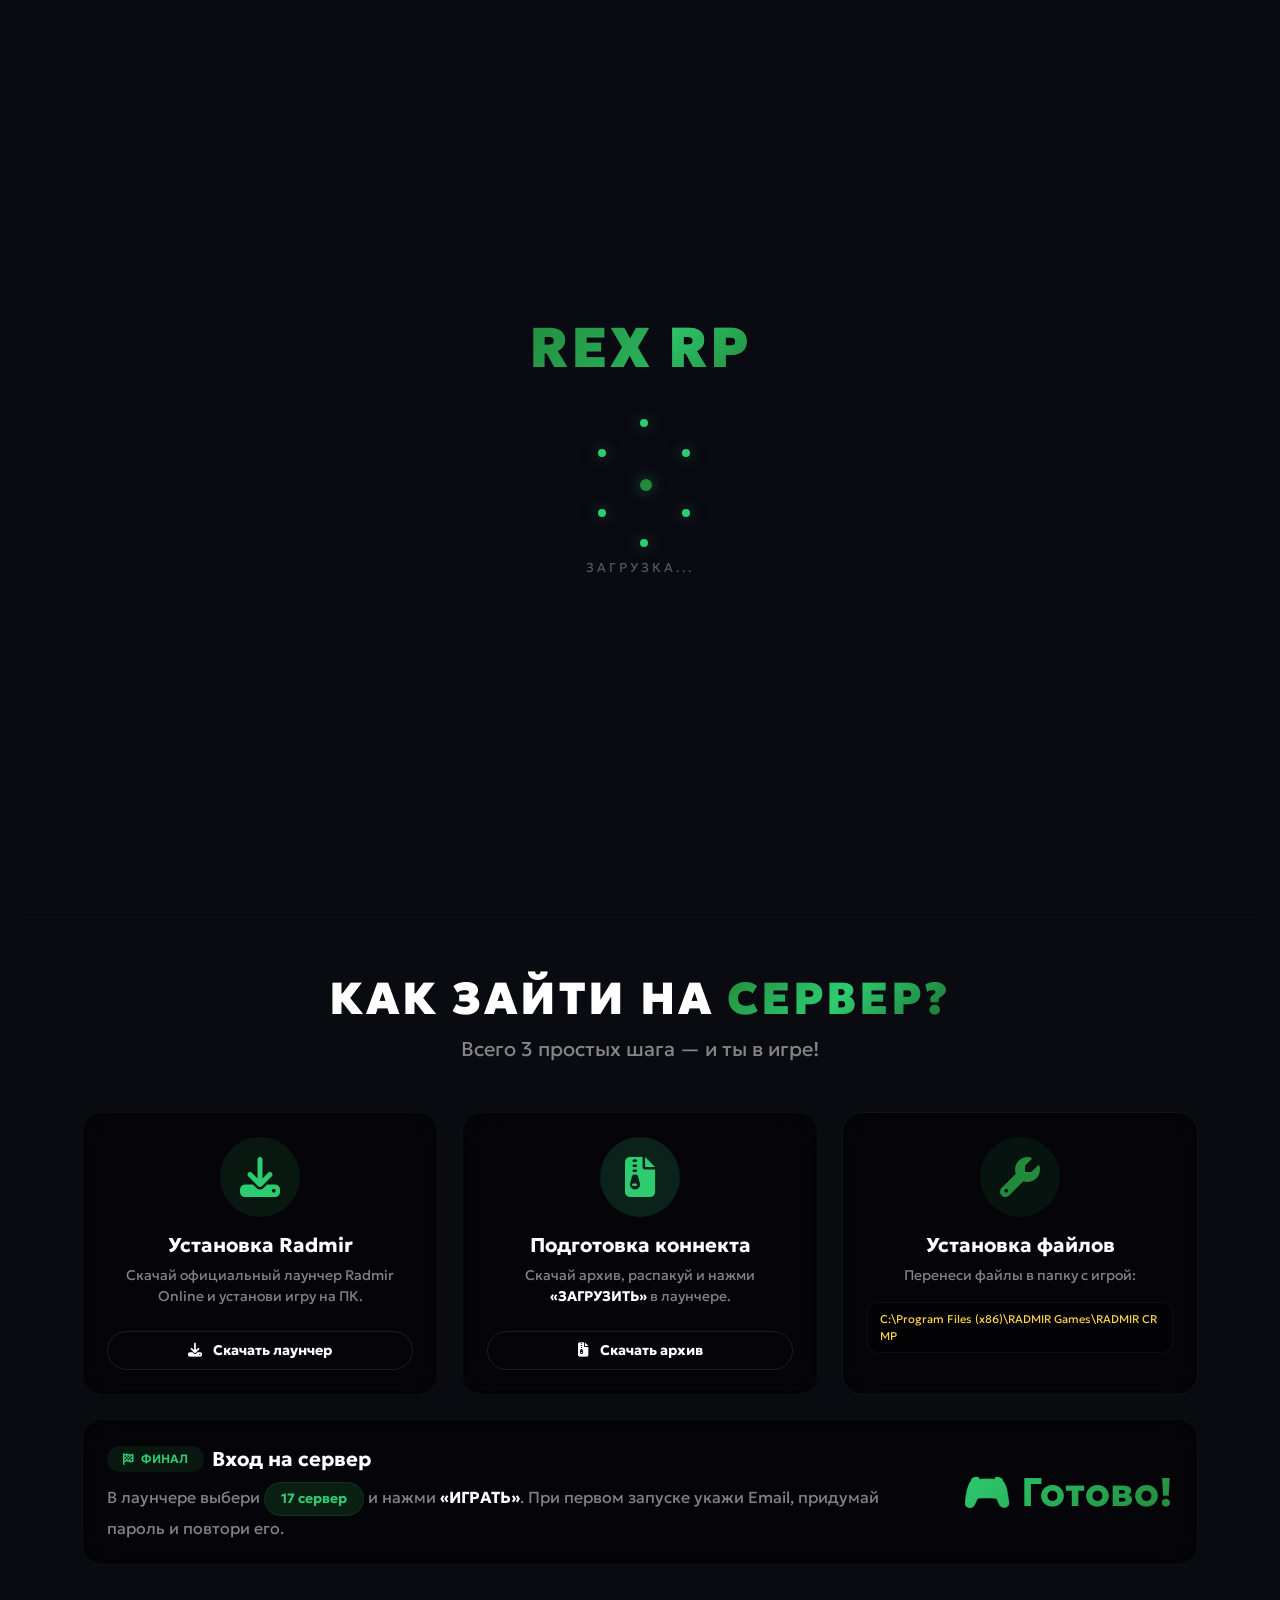
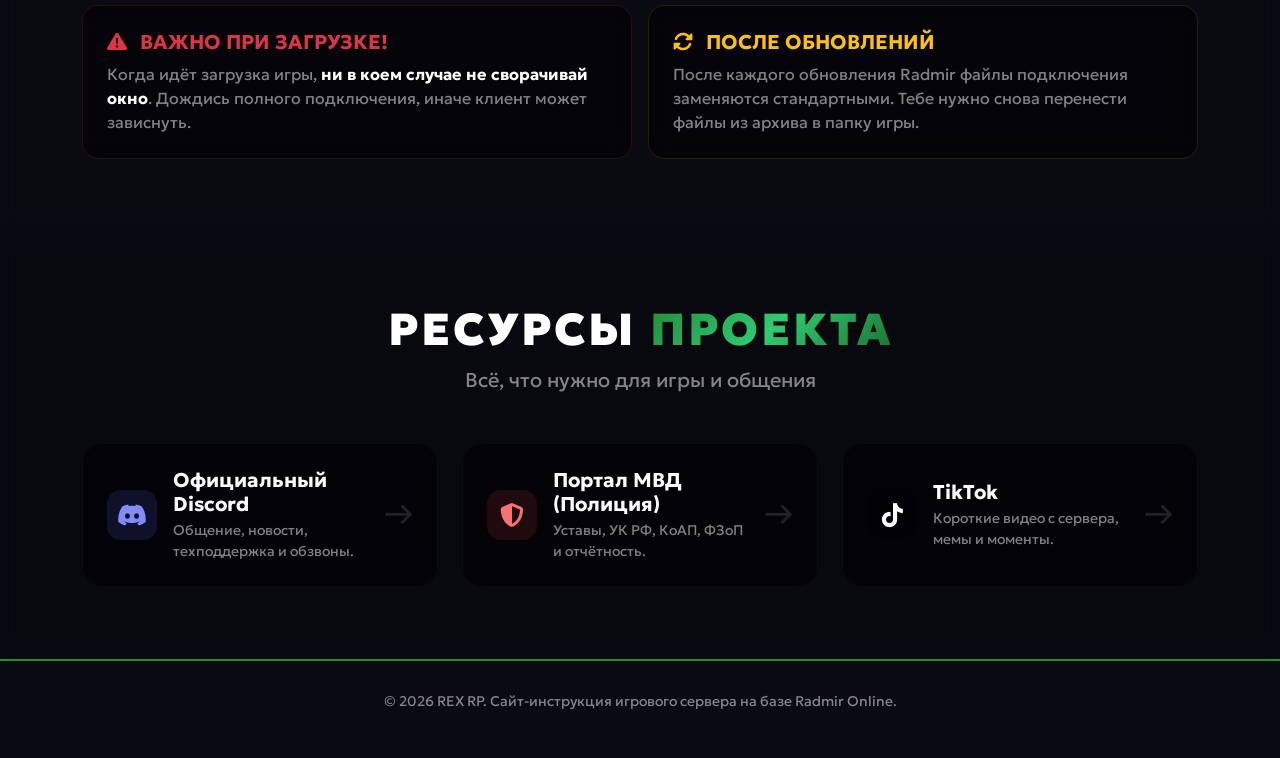
<file: index.html>
<!DOCTYPE html>
<html lang="ru">
<head>
    <meta charset="UTF-8">
    <meta name="viewport" content="width=device-width, initial-scale=1.0">
    <title>REX RP | Инструкция по подключению</title>
    
    <link rel="icon" type="image/svg+xml" href="https://raw.githubusercontent.com/REX-RP-54/RexRPSite/refs/heads/assets/Favicon.svg">
    <link rel="apple-touch-icon" href="https://raw.githubusercontent.com/REX-RP-54/RexRPSite/refs/heads/assets/Favicon.svg">
    
    <link href="https://cdn.jsdelivr.net/npm/bootstrap@5.3.3/dist/css/bootstrap.min.css" rel="stylesheet">
    <link rel="stylesheet" href="https://cdnjs.cloudflare.com/ajax/libs/font-awesome/6.5.1/css/all.min.css">
    <link href="https://fonts.googleapis.com/css2?family=Geologica:wght@100..900&display=swap" rel="stylesheet">
    
    <style>
        * { margin: 0; padding: 0; box-sizing: border-box; }
        html { scroll-behavior: smooth; }
        body {
            font-family: 'Geologica', sans-serif;
            background: #0a0a12;
            padding-top: 76px;
            overflow-x: hidden;
            cursor: default;
            color: #fff;
        }
        :root {
            --primary: #228a3b;
            --primary-light: #2ecc71;
            --primary-dark: #1a6f2e;
        }
        
        #preloader {
            position: fixed;
            inset: 0;
            background: #0a0a12;
            display: flex;
            align-items: center;
            justify-content: center;
            z-index: 99999;
            transition: opacity 0.8s ease, visibility 0.8s ease;
        }
        #preloader.hidden { opacity: 0; visibility: hidden; }
        .preloader-content { text-align: center; }
        .preloader-logo {
            font-family: 'Geologica', sans-serif;
            font-size: 3.5rem;
            font-weight: 900;
            letter-spacing: 3px;
            background: linear-gradient(135deg, #228a3b, #2ecc71);
            -webkit-background-clip: text;
            -webkit-text-fill-color: transparent;
            background-clip: text;
            margin-bottom: 30px;
            opacity: 0;
            animation: preloaderFade 1s ease forwards;
        }
        .preloader-logo span {
            background: linear-gradient(135deg, #2ecc71, #228a3b);
            -webkit-background-clip: text;
            -webkit-text-fill-color: transparent;
            background-clip: text;
        }
        @keyframes preloaderFade {
            from { opacity: 0; transform: scale(0.8); }
            to { opacity: 1; transform: scale(1); }
        }
        .preloader-particles-container {
            width: 120px;
            height: 120px;
            margin: 0 auto 20px;
            position: relative;
        }
        .preloader-particle {
            position: absolute;
            width: 8px;
            height: 8px;
            background: #2ecc71;
            border-radius: 50%;
            animation: particleFloat 2s ease-in-out infinite;
            box-shadow: 0 0 15px rgba(46, 204, 113, 0.5);
        }
        .preloader-particle:nth-child(1) { top: 0%; left: 50%; animation-delay: 0s; }
        .preloader-particle:nth-child(2) { top: 25%; left: 85%; animation-delay: 0.2s; }
        .preloader-particle:nth-child(3) { top: 75%; left: 85%; animation-delay: 0.4s; }
        .preloader-particle:nth-child(4) { top: 100%; left: 50%; animation-delay: 0.6s; }
        .preloader-particle:nth-child(5) { top: 75%; left: 15%; animation-delay: 0.8s; }
        .preloader-particle:nth-child(6) { top: 25%; left: 15%; animation-delay: 1s; }
        .preloader-particle:nth-child(7) { top: 50%; left: 50%; animation-delay: 0.3s; width: 12px; height: 12px; background: #228a3b; }
        @keyframes particleFloat {
            0%, 100% { transform: translate(0, 0) scale(1); }
            50% { transform: translate(0, -20px) scale(1.3); }
        }
        .preloader-text {
            color: rgba(255,255,255,0.3);
            font-family: 'Geologica', sans-serif;
            font-size: 0.8rem;
            letter-spacing: 3px;
            text-transform: uppercase;
        }
        
        #globalGlow {
            position: fixed;
            width: 600px;
            height: 600px;
            border-radius: 50%;
            background: radial-gradient(circle, rgba(34,138,59,0.12), rgba(46,204,113,0.05), transparent 70%);
            pointer-events: none;
            z-index: 9999;
            transform: translate(-50%, -50%);
            opacity: 0;
            transition: opacity 0.4s ease;
            mix-blend-mode: screen;
        }
        #globalGlow.active { opacity: 1; }
        
        #particlesCanvas {
            position: fixed;
            inset: 0;
            width: 100%;
            height: 100%;
            z-index: 0;
            pointer-events: none;
        }
        
        .hero-section {
            min-height: calc(100vh - 76px);
            position: relative;
            display: flex;
            align-items: center;
            background: rgba(10,10,18,0.2);
            overflow: hidden;
            z-index: 1;
        }
        .hero-section::before {
            content: '';
            position: absolute;
            inset: 0;
            background: radial-gradient(ellipse at 30% 50%, rgba(10,10,18,0.2) 0%, rgba(10,10,18,0.5) 100%),
                url('https://raw.githubusercontent.com/REX-RP-54/RexRPSite/refs/heads/assets/Site.png') center/cover no-repeat;
            filter: blur(2px) brightness(0.85);
            z-index: 0;
            animation: heroFloat 25s ease-in-out infinite alternate;
            transition: all 0.8s ease;
        }
        .hero-section:hover::before { filter: blur(2px) brightness(1.0); }
        @keyframes heroFloat {
            0% { transform: scale(1) rotate(0deg); }
            100% { transform: scale(1.05) rotate(0.5deg); }
        }
        .hero-overlay-light {
            position: absolute;
            inset: 0;
            background: linear-gradient(135deg, rgba(10,10,18,0.3) 0%, transparent 50%, rgba(10,10,18,0.2) 100%);
            z-index: 0;
            transition: all 0.8s ease;
        }
        .hero-section:hover .hero-overlay-light {
            background: linear-gradient(135deg, rgba(10,10,18,0.1) 0%, transparent 50%, rgba(10,10,18,0.05) 100%);
        }
        .hero-content {
            position: relative;
            z-index: 1;
            animation: fadeInUp 1.2s cubic-bezier(0.23,1,0.32,1) forwards;
        }
        @keyframes fadeInUp {
            from { opacity: 0; transform: translateY(60px) scale(0.95); }
            to { opacity: 1; transform: translateY(0) scale(1); }
        }
        
        .typewriter-container { min-height: 60px; }
        .typewriter-text {
            font-size: 1.3rem;
            font-weight: 600;
            color: #2ecc71;
            border-right: 2px solid #2ecc71;
            padding-right: 5px;
            animation: blink 0.8s step-end infinite;
        }
        @keyframes blink {
            0%, 100% { border-color: #2ecc71; }
            50% { border-color: transparent; }
        }
        
        #backToTop {
            position: fixed;
            bottom: 30px;
            right: 30px;
            width: 50px;
            height: 50px;
            border-radius: 50%;
            background: linear-gradient(135deg, #228a3b, #1a6f2e);
            border: none;
            color: #fff;
            font-size: 1.3rem;
            cursor: pointer;
            z-index: 9998;
            opacity: 0;
            visibility: hidden;
            transform: translateY(20px);
            transition: all 0.4s cubic-bezier(0.23,1,0.32,1);
            box-shadow: 0 4px 20px rgba(34,138,59,0.3);
        }
        #backToTop.visible { opacity: 1; visibility: visible; transform: translateY(0); }
        #backToTop:hover {
            transform: translateY(-4px) scale(1.1);
            box-shadow: 0 8px 40px rgba(34,138,59,0.5);
        }
        
        .discord-modal-overlay {
            position: fixed;
            inset: 0;
            background: rgba(0,0,0,0.7);
            backdrop-filter: blur(10px);
            z-index: 99999;
            display: flex;
            align-items: center;
            justify-content: center;
            opacity: 0;
            visibility: hidden;
            transition: all 0.4s ease;
        }
        .discord-modal-overlay.active { opacity: 1; visibility: visible; }
        .discord-modal {
            background: rgba(20,20,40,0.95);
            backdrop-filter: blur(20px);
            border: 1px solid rgba(34,138,59,0.2);
            border-radius: 24px;
            padding: 40px;
            max-width: 480px;
            width: 90%;
            text-align: center;
            transform: scale(0.9) translateY(30px);
            transition: all 0.5s cubic-bezier(0.23,1,0.32,1);
            position: relative;
            animation: modalIn 0.5s cubic-bezier(0.23, 1, 0.32, 1);
        }
        @keyframes modalIn {
            from { opacity: 0; transform: scale(0.9) translateY(-30px); }
            to { opacity: 1; transform: scale(1) translateY(0); }
        }
        .discord-modal-overlay.active .discord-modal { transform: scale(1) translateY(0); }
        .discord-modal-close {
            position: absolute;
            top: 15px;
            right: 20px;
            background: none;
            border: none;
            color: rgba(255,255,255,0.3);
            font-size: 1.5rem;
            cursor: pointer;
            transition: all 0.3s ease;
        }
        .discord-modal-close:hover { color: #fff; transform: rotate(90deg); }
        .discord-modal-icon {
            font-size: 4rem;
            margin-bottom: 15px;
        }
        .discord-modal-icon.discord-blue { color: #5865F2; }
        .discord-modal-icon.mvd-red { color: #ef4444; }
        .discord-modal h3 { color: #fff; font-weight: 800; margin-bottom: 10px; }
        .discord-modal p {
            color: rgba(255,255,255,0.6);
            font-size: 0.95rem;
            margin-bottom: 25px;
            line-height: 1.6;
        }
        .discord-modal .btn-discord-join {
            border: none;
            color: #fff;
            padding: 12px 40px;
            border-radius: 50px;
            font-weight: 700;
            font-size: 1rem;
            transition: all 0.3s ease;
            text-decoration: none;
            display: inline-block;
        }
        .discord-modal .btn-discord-join.discord-blue-btn { background: #5865F2; }
        .discord-modal .btn-discord-join.discord-blue-btn:hover {
            transform: translateY(-3px) scale(1.05);
            box-shadow: 0 10px 40px rgba(88,101,242,0.3);
            color: #fff;
        }
        .discord-modal .btn-discord-join.mvd-red-btn { background: #dc2626; }
        .discord-modal .btn-discord-join.mvd-red-btn:hover {
            transform: translateY(-3px) scale(1.05);
            box-shadow: 0 10px 40px rgba(220,38,38,0.3);
            color: #fff;
        }
        .discord-modal .btn-discord-join.tiktok-black-btn { background: #000; }
        .discord-modal .btn-discord-join.tiktok-black-btn:hover {
            transform: translateY(-3px) scale(1.05);
            box-shadow: 0 10px 40px rgba(0,0,0,0.3);
            color: #fff;
        }
        
        .text-gradient {
            background: linear-gradient(135deg, #228a3b, #2ecc71, #1a6f2e);
            -webkit-background-clip: text;
            -webkit-text-fill-color: transparent;
            background-clip: text;
        }
        .text-gradient-glow {
            background: linear-gradient(135deg, #2ecc71, #228a3b, #2ecc71, #228a3b);
            background-size: 300% 300%;
            -webkit-background-clip: text;
            -webkit-text-fill-color: transparent;
            background-clip: text;
            animation: gradientMove 4s ease-in-out infinite;
        }
        @keyframes gradientMove {
            0% { background-position: 0% 50%; }
            50% { background-position: 100% 50%; }
            100% { background-position: 0% 50%; }
        }
        
        .glass-card {
            background: rgba(0,0,0,0.45);
            backdrop-filter: blur(16px);
            border: 1px solid rgba(34,138,59,0.1);
            transition: all 0.6s cubic-bezier(0.23,1,0.32,1);
            position: relative;
            overflow: hidden;
            height: 100%;
            display: flex;
            flex-direction: column;
            border-radius: 20px !important;
        }
        .glass-card::after {
            content: '';
            position: absolute;
            top: -50%;
            left: -100%;
            width: 200%;
            height: 200%;
            background: radial-gradient(circle at center, rgba(34,138,59,0.06), transparent 70%);
            transform: scale(0);
            transition: transform 0.8s cubic-bezier(0.23,1,0.32,1);
            pointer-events: none;
        }
        .glass-card:hover::after { transform: scale(1); }
        .glass-card:hover {
            transform: translateY(-12px) scale(1.05);
            border-color: rgba(34,138,59,0.35);
            box-shadow: 0 30px 80px rgba(34,138,59,0.15);
            background: rgba(0,0,0,0.6);
        }
        
        .resource-card {
            background: rgba(0,0,0,0.45);
            backdrop-filter: blur(16px);
            border: 1px solid rgba(34,138,59,0.08);
            transition: all 0.6s cubic-bezier(0.23,1,0.32,1);
            color: #fff;
            position: relative;
            display: block;
            height: 100%;
            border-radius: 20px !important;
            cursor: pointer;
            width: 100%;
            text-align: left;
            text-decoration: none;
        }
        .resource-card::before {
            content: '';
            position: absolute;
            inset: 0;
            background: linear-gradient(135deg, rgba(34,138,59,0.05), transparent 60%);
            opacity: 0;
            transition: opacity 0.6s ease;
            border-radius: 20px;
        }
        .resource-card:hover::before { opacity: 1; }
        .resource-card:hover {
            transform: translateY(-8px) scale(1.04);
            border-color: rgba(34,138,59,0.3);
            box-shadow: 0 25px 60px rgba(34,138,59,0.1);
            color: #fff;
            background: rgba(0,0,0,0.6);
        }
        .resource-arrow {
            transition: all 0.5s cubic-bezier(0.23,1,0.32,1);
            flex-shrink: 0;
        }
        .resource-card:hover .resource-arrow {
            transform: translateX(12px) scale(1.15);
            opacity: 1 !important;
        }
        
        .step-icon-large {
            width: 80px;
            height: 80px;
            border-radius: 50%;
            display: flex;
            align-items: center;
            justify-content: center;
            font-size: 2.5rem;
            margin: 0 auto;
            background: rgba(34, 138, 59, 0.15);
            color: #2ecc71;
            transition: all 0.4s ease;
        }
        .step-card:hover .step-icon-large {
            transform: scale(1.1) rotate(-6deg);
            background: rgba(34, 138, 59, 0.25);
            box-shadow: 0 0 40px rgba(46, 204, 113, 0.2);
        }
        .step-icon-green { background: rgba(34,138,59,0.15); color: #2ecc71; }
        .step-icon-light { background: rgba(46,204,113,0.15); color: #2ecc71; }
        .step-icon-dark { background: rgba(26,111,46,0.15); color: #228a3b; }
        
        .btn-green {
            background: linear-gradient(135deg, #228a3b, #1a6f2e);
            border: none;
            color: #fff;
            transition: all 0.5s cubic-bezier(0.23,1,0.32,1);
            position: relative;
            overflow: hidden;
            border-radius: 50px !important;
        }
        .btn-green::before {
            content: '';
            position: absolute;
            inset: 0;
            background: linear-gradient(135deg, #2ecc71, #228a3b);
            opacity: 0;
            transition: opacity 0.5s ease;
            border-radius: 50px;
        }
        .btn-green:hover::before { opacity: 1; }
        .btn-green span, .btn-green i { position: relative; z-index: 1; }
        .btn-green:hover {
            transform: translateY(-4px) scale(1.06);
            box-shadow: 0 20px 60px rgba(34,138,59,0.35);
            color: #fff;
        }
        .btn-green:active { transform: scale(0.96); }
        
        .btn-outline-green {
            border: 2px solid rgba(34,138,59,0.4);
            color: #fff;
            background: transparent;
            transition: all 0.5s cubic-bezier(0.23,1,0.32,1);
            position: relative;
            overflow: hidden;
            border-radius: 50px !important;
        }
        .btn-outline-green::before {
            content: '';
            position: absolute;
            inset: 0;
            background: rgba(34,138,59,0.1);
            transform: scaleX(0);
            transform-origin: right;
            transition: transform 0.5s cubic-bezier(0.23,1,0.32,1);
            border-radius: 50px;
        }
        .btn-outline-green:hover::before { transform: scaleX(1); transform-origin: left; }
        .btn-outline-green:hover {
            border-color: #2ecc71;
            transform: translateY(-4px) scale(1.06);
            box-shadow: 0 20px 60px rgba(34,138,59,0.15);
            color: #fff;
        }
        
        .btn-outline-light-green {
            border: 1px solid rgba(34,138,59,0.25);
            color: #fff;
            background: transparent;
            transition: all 0.4s cubic-bezier(0.23,1,0.32,1);
            border-radius: 50px !important;
        }
        .btn-outline-light-green:hover {
            background: rgba(34,138,59,0.15);
            border-color: #2ecc71;
            transform: translateY(-3px) scale(1.05);
            box-shadow: 0 12px 30px rgba(34,138,59,0.12);
            color: #fff;
        }
        
        .navbar-glass {
            background: rgba(10,10,18,0.5);
            backdrop-filter: blur(24px);
            border-bottom: 1px solid rgba(34,138,59,0.05);
            transition: all 0.5s ease;
            z-index: 1000;
        }
        .navbar-glass.scrolled {
            background: rgba(10,10,18,0.7);
            border-bottom-color: rgba(34,138,59,0.1);
        }
        .nav-link-custom {
            position: relative;
            color: rgba(255,255,255,0.5) !important;
            font-weight: 600;
            font-size: 0.85rem;
            letter-spacing: 0.8px;
            padding: 8px 20px !important;
            border-radius: 50px !important;
            transition: all 0.4s cubic-bezier(0.23,1,0.32,1);
            text-transform: uppercase;
        }
        .nav-link-custom::before {
            content: '';
            position: absolute;
            bottom: 4px;
            left: 50%;
            transform: translateX(-50%) scaleX(0);
            width: 50%;
            height: 2px;
            background: linear-gradient(90deg, #228a3b, #2ecc71);
            transition: transform 0.4s cubic-bezier(0.23,1,0.32,1);
            border-radius: 2px;
        }
        .nav-link-custom:hover::before,
        .nav-link-custom.active::before { transform: translateX(-50%) scaleX(1); }
        .nav-link-custom:hover {
            color: #fff !important;
            background: rgba(34,138,59,0.06);
            transform: translateY(-2px) scale(1.05);
        }
        .nav-link-custom.active {
            color: #fff !important;
            background: rgba(34,138,59,0.1);
        }
        .nav-link-custom i {
            margin-right: 8px;
            font-size: 0.85rem;
            transition: transform 0.4s ease;
        }
        .nav-link-custom:hover i { transform: scale(1.15) rotate(-5deg); }
        
        .step-number {
            font-size: 3rem;
            font-weight: 900;
            background: linear-gradient(135deg, #228a3b, #2ecc71);
            -webkit-background-clip: text;
            -webkit-text-fill-color: transparent;
            background-clip: text;
            opacity: 0.4;
            line-height: 1;
            transition: all 0.6s ease;
        }
        .glass-card:hover .step-number {
            opacity: 0.8;
            transform: scale(1.08);
        }
        .step-badge {
            background: rgba(34,138,59,0.15);
            color: #2ecc71;
            font-size: 0.65rem;
            font-weight: 700;
            padding: 4px 14px;
            border-radius: 50px !important;
            text-transform: uppercase;
            border: 1px solid rgba(34,138,59,0.08);
            transition: all 0.4s ease;
            white-space: nowrap;
        }
        .glass-card:hover .step-badge {
            background: rgba(34,138,59,0.25);
            color: #2ecc71;
            transform: scale(1.06);
        }
        
        .final-card {
            background: rgba(0,0,0,0.45);
            border: 1px solid rgba(34,138,59,0.12);
            backdrop-filter: blur(16px);
            transition: all 0.6s cubic-bezier(0.23,1,0.32,1);
            border-radius: 20px !important;
        }
        .final-card:hover {
            border-color: rgba(34,138,59,0.3);
            box-shadow: 0 20px 60px rgba(34,138,59,0.08);
            transform: scale(1.03);
            background: rgba(0,0,0,0.6);
        }
        .final-badge {
            background: rgba(34,138,59,0.15);
            color: #2ecc71;
            padding: 4px 16px;
            border-radius: 50px !important;
            font-size: 0.75rem;
            font-weight: 600;
            transition: all 0.3s ease;
        }
        .final-card:hover .final-badge { transform: scale(1.05); }
        
        .alert-glow-danger,
        .alert-glow-warning {
            background: rgba(0,0,0,0.45);
            backdrop-filter: blur(12px);
            border-radius: 16px !important;
            transition: all 0.5s cubic-bezier(0.23,1,0.32,1);
            height: 100%;
        }
        .alert-glow-danger:hover,
        .alert-glow-warning:hover {
            transform: translateY(-5px) scale(1.03);
            box-shadow: 0 20px 50px rgba(0,0,0,0.3);
        }
        .alert-glow-danger { border: 1px solid rgba(239,68,68,0.15); }
        .alert-glow-warning { border: 1px solid rgba(245,158,11,0.15); }
        
        .badge-server {
            background: rgba(34,138,59,0.2) !important;
            color: #2ecc71 !important;
            border: 1px solid rgba(34,138,59,0.2);
            padding: 6px 16px;
            font-weight: 700;
            font-size: 0.85rem;
            border-radius: 50px !important;
            transition: all 0.4s cubic-bezier(0.23,1,0.32,1);
            display: inline-block;
        }
        .badge-server:hover {
            transform: scale(1.08);
            background: rgba(34,138,59,0.3) !important;
            box-shadow: 0 8px 30px rgba(34,138,59,0.2);
        }
        .badge-base {
            background: rgba(34,138,59,0.2) !important;
            color: #2ecc71 !important;
            border: 1px solid rgba(34,138,59,0.15);
            padding: 8px 20px;
            font-weight: 600;
            font-size: 0.85rem;
            letter-spacing: 0.5px;
            border-radius: 50px !important;
            transition: all 0.4s cubic-bezier(0.23,1,0.32,1);
            display: inline-block;
        }
        .badge-base:hover {
            transform: scale(1.05);
            background: rgba(34,138,59,0.3) !important;
        }
        
        .icon-box {
            width: 50px;
            height: 50px;
            border-radius: 14px !important;
            display: flex;
            align-items: center;
            justify-content: center;
            font-size: 1.5rem;
            flex-shrink: 0;
            transition: all 0.5s cubic-bezier(0.23,1,0.32,1);
        }
        .resource-card:hover .icon-box { transform: scale(1.12) rotate(-8deg); }
        .icon-discord { background: rgba(88,101,242,0.15); color: #818cf8; }
        .icon-mvd { background: rgba(239,68,68,0.12); color: #f87171; }
        .icon-tiktok { background: rgba(0,0,0,0.15); color: #fff; }
        
        .code-block {
            background: rgba(0,0,0,0.5);
            color: #fcd34d;
            font-size: 0.7rem;
            padding: 8px 12px;
            border-radius: 10px !important;
            border: 1px solid rgba(255,255,255,0.05);
            word-break: break-all;
            transition: all 0.4s ease;
        }
        .glass-card:hover .code-block {
            border-color: rgba(34,138,59,0.15);
            transform: scale(1.02);
        }
        
        .section-title {
            font-size: 2.8rem;
            font-weight: 900;
            letter-spacing: 3px;
            text-transform: uppercase;
        }
        .anchor-offset { scroll-margin-top: 80px; }
        .section-bg { position: relative; z-index: 1; }
        
        ::-webkit-scrollbar { width: 5px; }
        ::-webkit-scrollbar-track { background: #0a0a12; }
        ::-webkit-scrollbar-thumb {
            background: linear-gradient(180deg, #228a3b, #2ecc71);
            border-radius: 10px;
        }
        ::-webkit-scrollbar-thumb:hover {
            background: linear-gradient(180deg, #2ecc71, #228a3b);
        }
        
        @media (max-width: 992px) {
            .section-title { font-size: 2.2rem; }
            #globalGlow { width: 400px; height: 400px; }
        }
        @media (max-width: 768px) {
            .section-title { font-size: 1.8rem; letter-spacing: 1px; }
            .display-3 { font-size: 2.5rem !important; }
            .step-number { font-size: 2.2rem; }
            .hero-section::before { filter: blur(4px) brightness(0.8); }
            .glass-card { padding: 20px !important; }
            #globalGlow { width: 300px; height: 300px; }
            .typewriter-text { font-size: 1rem; }
        }
        @media (max-width: 576px) {
            .display-3 { font-size: 2rem !important; }
            .nav-link-custom {
                font-size: 0.75rem;
                padding: 6px 12px !important;
                letter-spacing: 0.3px;
            }
            .btn-green, .btn-outline-green {
                width: 100%;
                justify-content: center;
            }
            .d-flex.flex-wrap.gap-3 { flex-direction: column; }
            .hero-section::before { filter: blur(6px) brightness(0.75); }
            .step-icon-wrapper { width: 48px; height: 48px; font-size: 1.3rem; }
            .step-number { font-size: 1.8rem; }
            .badge-server, .badge-base { font-size: 0.7rem; padding: 4px 12px; }
            #globalGlow { width: 200px; height: 200px; opacity: 0.6; }
            .discord-modal { padding: 25px; }
            .discord-modal-icon { font-size: 3rem; }
            #backToTop { width: 40px; height: 40px; font-size: 1rem; bottom: 20px; right: 20px; }
        }
    </style>
</head>
<body>

    <div id="preloader">
        <div class="preloader-content">
            <div class="preloader-logo">REX <span>RP</span></div>
            <div class="preloader-particles-container">
                <div class="preloader-particle"></div>
                <div class="preloader-particle"></div>
                <div class="preloader-particle"></div>
                <div class="preloader-particle"></div>
                <div class="preloader-particle"></div>
                <div class="preloader-particle"></div>
                <div class="preloader-particle"></div>
            </div>
            <p class="preloader-text">Загрузка...</p>
        </div>
    </div>

    <div id="globalGlow"></div>
    <canvas id="particlesCanvas"></canvas>
    <button id="backToTop" title="Наверх"><i class="fas fa-arrow-up"></i></button>

    <div class="discord-modal-overlay" id="discordModal">
        <div class="discord-modal">
            <button class="discord-modal-close" id="discordModalClose"><i class="fas fa-times"></i></button>
            <div class="discord-modal-icon discord-blue"><i class="fab fa-discord"></i></div>
            <h3>Присоединяйся к нам!</h3>
            <p>Общайся с комьюнити, узнавай новости, получай техподдержку и участвуй в обзвонах на лидерство.</p>
            <a href="https://dsc.gg/rexrp" target="_blank" class="btn-discord-join discord-blue-btn"><i class="fab fa-discord me-2"></i> Перейти в Discord</a>
        </div>
    </div>

    <div class="discord-modal-overlay" id="discordModalMVD">
        <div class="discord-modal">
            <button class="discord-modal-close" id="discordModalCloseMVD"><i class="fas fa-times"></i></button>
            <div class="discord-modal-icon mvd-red"><i class="fas fa-shield-halved"></i></div>
            <h3>Портал МВД</h3>
            <p>Уставы, УК РФ, КоАП, ФЗоП, академия и отчётность для сотрудников фракции. Присоединяйся к нашему Discord-серверу!</p>
            <a href="https://dsc.gg/rexrpmvd" target="_blank" class="btn-discord-join mvd-red-btn"><i class="fas fa-shield-halved me-2"></i> Перейти в Discord МВД</a>
        </div>
    </div>

    <div class="discord-modal-overlay" id="tiktokModal">
        <div class="discord-modal">
            <button class="discord-modal-close" id="tiktokModalClose"><i class="fas fa-times"></i></button>
            <div style="background: #000; color: #fff; border-radius: 50%; width: 80px; height: 80px; display: flex; align-items: center; justify-content: center; margin: 0 auto 15px; font-size: 3rem;">
                <i class="fab fa-tiktok"></i>
            </div>
            <h3>Наш TikTok</h3>
            <p>Короткие видео с сервера, мемы, моменты из игры и не только. Подписывайся!</p>
            <a href="https://www.tiktok.com/@rexrpradmir" target="_blank" class="btn-discord-join" style="background: #000;"><i class="fab fa-tiktok me-2"></i> Перейти в TikTok</a>
        </div>
    </div>

    <nav class="navbar navbar-expand-lg navbar-dark fixed-top navbar-glass" id="mainNav">
        <div class="container">
            <a class="navbar-brand fw-bold fs-2" href="#">
                <span class="text-gradient">REX</span> <span class="text-white">RP</span>
            </a>
            <button class="navbar-toggler border-0" type="button" data-bs-toggle="collapse" data-bs-target="#navbarNav">
                <span class="navbar-toggler-icon"></span>
            </button>
            <div class="collapse navbar-collapse justify-content-end" id="navbarNav">
                <ul class="navbar-nav gap-1 gap-lg-2">
                    <li class="nav-item"><a class="nav-link nav-link-custom active" href="#about"><i class="fas fa-info-circle"></i> О проекте</a></li>
                    <li class="nav-item"><a class="nav-link nav-link-custom" href="#howto"><i class="fas fa-play-circle"></i> Инструкция</a></li>
                    <li class="nav-item"><a class="nav-link nav-link-custom" href="#links"><i class="fas fa-link"></i> Ресурсы</a></li>
                </ul>
            </div>
        </div>
    </nav>

    <section class="hero-section anchor-offset" id="about">
        <div class="hero-overlay-light"></div>
        <div class="container hero-content py-5">
            <div class="row">
                <div class="col-lg-8">
                    <span class="badge-base mb-3 d-inline-block"><i class="fas fa-gamepad me-2"></i> База Radmir Online</span>
                    <h1 class="display-3 fw-bold text-white mb-3">ДОБРО ПОЖАЛОВАТЬ <br>НА <span class="text-gradient-glow">REX ROLEPLAY</span></h1>
                    <div class="typewriter-container mb-4">
                        <span class="typewriter-text" id="typewriterText"></span>
                    </div>
                    <p class="fs-5 text-white-50 mb-4" style="max-width: 600px; line-height: 1.8;">
                        REX RP — уникальный игровой сервер на платформе Radmir CRMP. Погрузись в проработанный мир криминальной и городской романтики СНГ. Настрой подключение за пару минут по нашей инструкции.
                    </p>
                    <div class="d-flex flex-wrap gap-3">
                        <a href="#howto" class="btn btn-green btn-lg px-5 py-3 fw-bold text-uppercase"><i class="fas fa-download me-2"></i> <span>Начать установку</span></a>
                        <button class="btn btn-outline-green btn-lg px-5 py-3 fw-bold text-uppercase" id="discordModalOpen"><i class="fab fa-discord me-2"></i> Наш Discord</button>
                    </div>
                </div>
            </div>
        </div>
    </section>

    <section class="py-5 anchor-offset section-bg" id="howto" style="background: rgba(10,10,18,0.4); backdrop-filter: blur(10px);">
        <div class="container my-4">
            <div class="text-center mb-5">
                <h2 class="section-title text-white">КАК ЗАЙТИ НА <span class="text-gradient">СЕРВЕР?</span></h2>
                <p class="text-white-50 fs-5">Всего 3 простых шага — и ты в игре!</p>
            </div>
            <div class="row g-4">
                <div class="col-12 col-md-4">
                    <div class="glass-card rounded-4 p-4 step-card">
                        <div class="step-icon-large step-icon-green"><i class="fas fa-download"></i></div>
                        <h5 class="fw-bold text-white mt-3 text-center">Установка Radmir</h5>
                        <p class="text-white-50 small text-center">Скачай официальный лаунчер Radmir Online и установи игру на ПК.</p>
                        <div class="mt-auto pt-2">
                            <a href="https://radmir.online/" target="_blank" class="btn btn-outline-light-green btn-sm w-100 py-2 fw-bold"><i class="fas fa-download me-2"></i> Скачать лаунчер</a>
                        </div>
                    </div>
                </div>
                <div class="col-12 col-md-4">
                    <div class="glass-card rounded-4 p-4 step-card">
                        <div class="step-icon-large step-icon-light"><i class="fas fa-file-archive"></i></div>
                        <h5 class="fw-bold text-white mt-3 text-center">Подготовка коннекта</h5>
                        <p class="text-white-50 small text-center">Скачай архив, распакуй и нажми <strong class="text-white">«ЗАГРУЗИТЬ»</strong> в лаунчере.</p>
                        <div class="mt-auto pt-2">
                            <a href="https://github.com/REX-RP-54/RexRPSite/blob/assets/CONNECT_SERVER.zip?raw=true" target="_blank" class="btn btn-outline-light-green btn-sm w-100 py-2 fw-bold"><i class="fas fa-file-archive me-2"></i> Скачать архив</a>
                        </div>
                    </div>
                </div>
                <div class="col-12 col-md-4">
                    <div class="glass-card rounded-4 p-4 step-card" style="border-color: rgba(46,204,113,0.1);">
                        <div class="step-icon-large step-icon-dark"><i class="fas fa-wrench"></i></div>
                        <h5 class="fw-bold text-white mt-3 text-center">Установка файлов</h5>
                        <p class="text-white-50 small text-center">Перенеси файлы в папку с игрой:</p>
                        <div class="code-block mb-2">C:\Program Files (x86)\RADMIR Games\RADMIR CRMP</div>
                    </div>
                </div>
                <div class="col-12">
                    <div class="final-card rounded-4 p-4">
                        <div class="row align-items-center">
                            <div class="col-md-9">
                                <div class="d-flex align-items-center gap-2 flex-wrap mb-2">
                                    <span class="final-badge"><i class="fas fa-flag-checkered me-1"></i> ФИНАЛ</span>
                                    <span class="text-white fw-bold fs-5">Вход на сервер</span>
                                </div>
                                <p class="text-white-50 mb-0">В лаунчере выбери <span class="badge-server">17 сервер</span> и нажми <span class="text-white fw-bold">«ИГРАТЬ»</span>. При первом запуске укажи Email, придумай пароль и повтори его.</p>
                            </div>
                            <div class="col-md-3 text-md-end mt-3 mt-md-0">
                                <span class="fs-1 fw-bold" style="background: linear-gradient(135deg, #2ecc71, #228a3b); -webkit-background-clip: text; -webkit-text-fill-color: transparent; background-clip: text;">🎮 Готово!</span>
                            </div>
                        </div>
                    </div>
                </div>
            </div>
            <div class="row mt-4 g-3">
                <div class="col-12 col-md-6">
                    <div class="alert-glow-danger p-4">
                        <h5 class="fw-bold text-danger"><i class="fas fa-triangle-exclamation me-2"></i> ВАЖНО ПРИ ЗАГРУЗКЕ!</h5>
                        <p class="text-white-50 mb-0">Когда идёт загрузка игры, <strong class="text-white">ни в коем случае не сворачивай окно</strong>. Дождись полного подключения, иначе клиент может зависнуть.</p>
                    </div>
                </div>
                <div class="col-12 col-md-6">
                    <div class="alert-glow-warning p-4">
                        <h5 class="fw-bold text-warning"><i class="fas fa-rotate me-2"></i> ПОСЛЕ ОБНОВЛЕНИЙ</h5>
                        <p class="text-white-50 mb-0">После каждого обновления Radmir файлы подключения заменяются стандартными. Тебе нужно снова перенести файлы из архива в папку игры.</p>
                    </div>
                </div>
            </div>
        </div>
    </section>

    <section class="py-5 anchor-offset section-bg" id="links" style="background: rgba(7,7,14,0.4); backdrop-filter: blur(10px);">
        <div class="container my-4">
            <div class="text-center mb-5">
                <h2 class="section-title text-white">РЕСУРСЫ <span class="text-gradient">ПРОЕКТА</span></h2>
                <p class="text-white-50 fs-5">Всё, что нужно для игры и общения</p>
            </div>
            <div class="row g-4 justify-content-center">
                <div class="col-12 col-md-4">
                    <button class="resource-card rounded-4 p-4" id="discordModalOpen2">
                        <div class="d-flex align-items-center gap-3">
                            <div class="icon-box icon-discord flex-shrink-0"><i class="fab fa-discord"></i></div>
                            <div class="flex-grow-1 min-width-0">
                                <h5 class="fw-bold text-white mb-1">Официальный Discord</h5>
                                <p class="text-white-50 mb-0 small">Общение, новости, техподдержка и обзвоны.</p>
                            </div>
                            <span class="fs-2 text-white-50 opacity-25 resource-arrow">→</span>
                        </div>
                    </button>
                </div>
                <div class="col-12 col-md-4">
                    <button class="resource-card rounded-4 p-4" id="discordModalOpenMVD">
                        <div class="d-flex align-items-center gap-3">
                            <div class="icon-box icon-mvd flex-shrink-0"><i class="fas fa-shield-halved"></i></div>
                            <div class="flex-grow-1 min-width-0">
                                <h5 class="fw-bold text-white mb-1">Портал МВД (Полиция)</h5>
                                <p class="text-white-50 mb-0 small">Уставы, УК РФ, КоАП, ФЗоП и отчётность.</p>
                            </div>
                            <span class="fs-2 text-white-50 opacity-25 resource-arrow">→</span>
                        </div>
                    </button>
                </div>
                <div class="col-12 col-md-4">
                    <button class="resource-card rounded-4 p-4" id="tiktokModalOpen">
                        <div class="d-flex align-items-center gap-3">
                            <div class="icon-box icon-tiktok flex-shrink-0"><i class="fab fa-tiktok"></i></div>
                            <div class="flex-grow-1 min-width-0">
                                <h5 class="fw-bold text-white mb-1">TikTok</h5>
                                <p class="text-white-50 mb-0 small">Короткие видео с сервера, мемы и моменты.</p>
                            </div>
                            <span class="fs-2 text-white-50 opacity-25 resource-arrow">→</span>
                        </div>
                    </button>
                </div>
            </div>
        </div>
    </section>

    <footer style="background: rgba(10,10,18,0.9); border-top: 2px solid #228a3b; padding: 30px 0;">
        <div class="container">
            <p class="text-white-50 small text-center">&copy; 2026 REX RP. Сайт-инструкция игрового сервера на базе Radmir Online.</p>
        </div>
    </footer>

    <script src="https://cdn.jsdelivr.net/npm/bootstrap@5.3.3/dist/js/bootstrap.bundle.min.js"></script>
    <script>
        document.addEventListener('DOMContentLoaded', function() {
            const preloader = document.getElementById('preloader');
            setTimeout(() => { preloader.classList.add('hidden'); }, 2500);

            const phrases = [
                'Создай свою историю в криминальном мире',
                'Стань лидером банды или бизнесменом',
                'Участвуй в обзвонах и зарабатывай авторитет',
                'Строй свою империю на REX RP',
                'Выбирай свой путь: полиция, мафия или бизнес'
            ];
            let currentPhraseIndex = 0, currentCharIndex = 0, isDeleting = false;
            const typewriterElement = document.getElementById('typewriterText');
            function typeWriter() {
                const currentPhrase = phrases[currentPhraseIndex];
                if (isDeleting) {
                    typewriterElement.textContent = currentPhrase.substring(0, currentCharIndex - 1);
                    currentCharIndex--;
                } else {
                    typewriterElement.textContent = currentPhrase.substring(0, currentCharIndex + 1);
                    currentCharIndex++;
                }
                let speed = isDeleting ? 50 : 100;
                if (!isDeleting && currentCharIndex === currentPhrase.length) {
                    speed = 3000;
                    isDeleting = true;
                } else if (isDeleting && currentCharIndex === 0) {
                    isDeleting = false;
                    currentPhraseIndex = (currentPhraseIndex + 1) % phrases.length;
                    speed = 500;
                }
                setTimeout(typeWriter, speed);
            }
            setTimeout(typeWriter, 1000);

            const glow = document.getElementById('globalGlow');
            document.addEventListener('mousemove', function(e) {
                glow.style.left = e.clientX + 'px';
                glow.style.top = e.clientY + 'px';
                glow.classList.add('active');
            });
            document.addEventListener('mouseleave', function() { glow.classList.remove('active'); });

            const canvas = document.getElementById('particlesCanvas');
            const ctx = canvas.getContext('2d');
            let width, height;
            let particles = [];
            const particleCount = 80;
            function resize() {
                width = canvas.width = window.innerWidth;
                height = canvas.height = window.innerHeight;
            }
            window.addEventListener('resize', resize);
            resize();
            class Particle {
                constructor() { this.reset(); }
                reset() {
                    this.x = Math.random() * width;
                    this.y = Math.random() * height;
                    this.size = Math.random() * 4 + 1;
                    this.speedX = (Math.random() - 0.5) * 0.3;
                    this.speedY = (Math.random() - 0.5) * 0.3;
                    this.opacity = Math.random() * 0.8 + 0.3;
                }
                update() {
                    this.x += this.speedX;
                    this.y += this.speedY;
                    if (this.x < 0 || this.x > width || this.y < 0 || this.y > height) { this.reset(); }
                }
                draw() {
                    ctx.beginPath();
                    ctx.arc(this.x, this.y, this.size, 0, Math.PI * 2);
                    ctx.fillStyle = `rgba(46, 204, 113, ${this.opacity})`;
                    ctx.shadowColor = 'rgba(46, 204, 113, 0.3)';
                    ctx.shadowBlur = 10;
                    ctx.fill();
                    ctx.shadowBlur = 0;
                }
            }
            for (let i = 0; i < particleCount; i++) { particles.push(new Particle()); }
            function animateParticles() {
                ctx.clearRect(0, 0, width, height);
                particles.forEach(p => { p.update(); p.draw(); });
                requestAnimationFrame(animateParticles);
            }
            animateParticles();

            const backToTop = document.getElementById('backToTop');
            window.addEventListener('scroll', function() {
                if (window.scrollY > 300) { backToTop.classList.add('visible'); }
                else { backToTop.classList.remove('visible'); }
            });
            backToTop.addEventListener('click', function() { window.scrollTo({ top: 0, behavior: 'smooth' }); });

            const discordModal = document.getElementById('discordModal');
            const discordModalOpen = document.getElementById('discordModalOpen');
            const discordModalOpen2 = document.getElementById('discordModalOpen2');
            const discordModalClose = document.getElementById('discordModalClose');
            function openDiscordModal() {
                discordModal.classList.add('active');
                document.body.style.overflow = 'hidden';
            }
            function closeDiscordModal() {
                discordModal.classList.remove('active');
                document.body.style.overflow = '';
            }
            discordModalOpen.addEventListener('click', openDiscordModal);
            discordModalOpen2.addEventListener('click', openDiscordModal);
            discordModalClose.addEventListener('click', closeDiscordModal);
            discordModal.addEventListener('click', function(e) { if (e.target === this) closeDiscordModal(); });
            document.addEventListener('keydown', function(e) { if (e.key === 'Escape') closeDiscordModal(); });

            const discordModalMVD = document.getElementById('discordModalMVD');
            const discordModalOpenMVD = document.getElementById('discordModalOpenMVD');
            const discordModalCloseMVD = document.getElementById('discordModalCloseMVD');
            function openDiscordModalMVD() {
                discordModalMVD.classList.add('active');
                document.body.style.overflow = 'hidden';
            }
            function closeDiscordModalMVD() {
                discordModalMVD.classList.remove('active');
                document.body.style.overflow = '';
            }
            discordModalOpenMVD.addEventListener('click', openDiscordModalMVD);
            discordModalCloseMVD.addEventListener('click', closeDiscordModalMVD);
            discordModalMVD.addEventListener('click', function(e) { if (e.target === this) closeDiscordModalMVD(); });
            document.addEventListener('keydown', function(e) { if (e.key === 'Escape') closeDiscordModalMVD(); });

            const tiktokModal = document.getElementById('tiktokModal');
            const tiktokModalOpen = document.getElementById('tiktokModalOpen');
            const tiktokModalClose = document.getElementById('tiktokModalClose');
            function openTiktokModal() {
                tiktokModal.classList.add('active');
                document.body.style.overflow = 'hidden';
            }
            function closeTiktokModal() {
                tiktokModal.classList.remove('active');
                document.body.style.overflow = '';
            }
            tiktokModalOpen.addEventListener('click', openTiktokModal);
            tiktokModalClose.addEventListener('click', closeTiktokModal);
            tiktokModal.addEventListener('click', function(e) { if (e.target === this) closeTiktokModal(); });
            document.addEventListener('keydown', function(e) { if (e.key === 'Escape') closeTiktokModal(); });

            document.querySelectorAll('a[href^="#"]').forEach(anchor => {
                anchor.addEventListener('click', function(e) {
                    const targetId = this.getAttribute('href');
                    if (targetId === '#') return;
                    const target = document.querySelector(targetId);
                    if (target) {
                        e.preventDefault();
                        const navbarHeight = document.querySelector('.navbar-glass').offsetHeight || 76;
                        const targetPosition = target.getBoundingClientRect().top + window.pageYOffset - navbarHeight - 20;
                        window.scrollTo({
                            top: targetPosition,
                            behavior: 'smooth'
                        });
                    }
                });
            });

            const sections = document.querySelectorAll('.anchor-offset');
            const navLinks = document.querySelectorAll('.nav-link-custom');
            window.addEventListener('scroll', function() {
                let current = '';
                const scrollPosition = window.scrollY + 120;
                sections.forEach(section => {
                    const sectionTop = section.offsetTop;
                    if (scrollPosition >= sectionTop) current = section.getAttribute('id');
                });
                navLinks.forEach(link => {
                    link.classList.remove('active');
                    if (link.getAttribute('href') === '#' + current) link.classList.add('active');
                });
                const navbar = document.getElementById('mainNav');
                if (window.scrollY > 50) navbar.classList.add('scrolled');
                else navbar.classList.remove('scrolled');
            });

            const elements = document.querySelectorAll('.glass-card, .resource-card, .final-card, .alert-glow-danger, .alert-glow-warning');
            const observer = new IntersectionObserver((entries) => {
                entries.forEach(entry => {
                    if (entry.isIntersecting) {
                        entry.target.style.opacity = '1';
                        entry.target.style.transform = 'translateY(0) scale(1)';
                    }
                });
            }, { threshold: 0.05, rootMargin: '0px 0px -50px 0px' });
            elements.forEach((el, index) => {
                el.style.opacity = '0';
                el.style.transform = 'translateY(40px) scale(0.95)';
                el.style.transition = 'all 0.8s cubic-bezier(0.23,1,0.32,1)';
                el.style.transitionDelay = (index * 60) + 'ms';
                observer.observe(el);
            });
            setTimeout(() => {
                elements.forEach((el, index) => {
                    setTimeout(() => {
                        el.style.opacity = '1';
                        el.style.transform = 'translateY(0) scale(1)';
                    }, index * 60 + 200);
                });
            }, 300);
        });
    </script>
</body>
</html>
</file>
